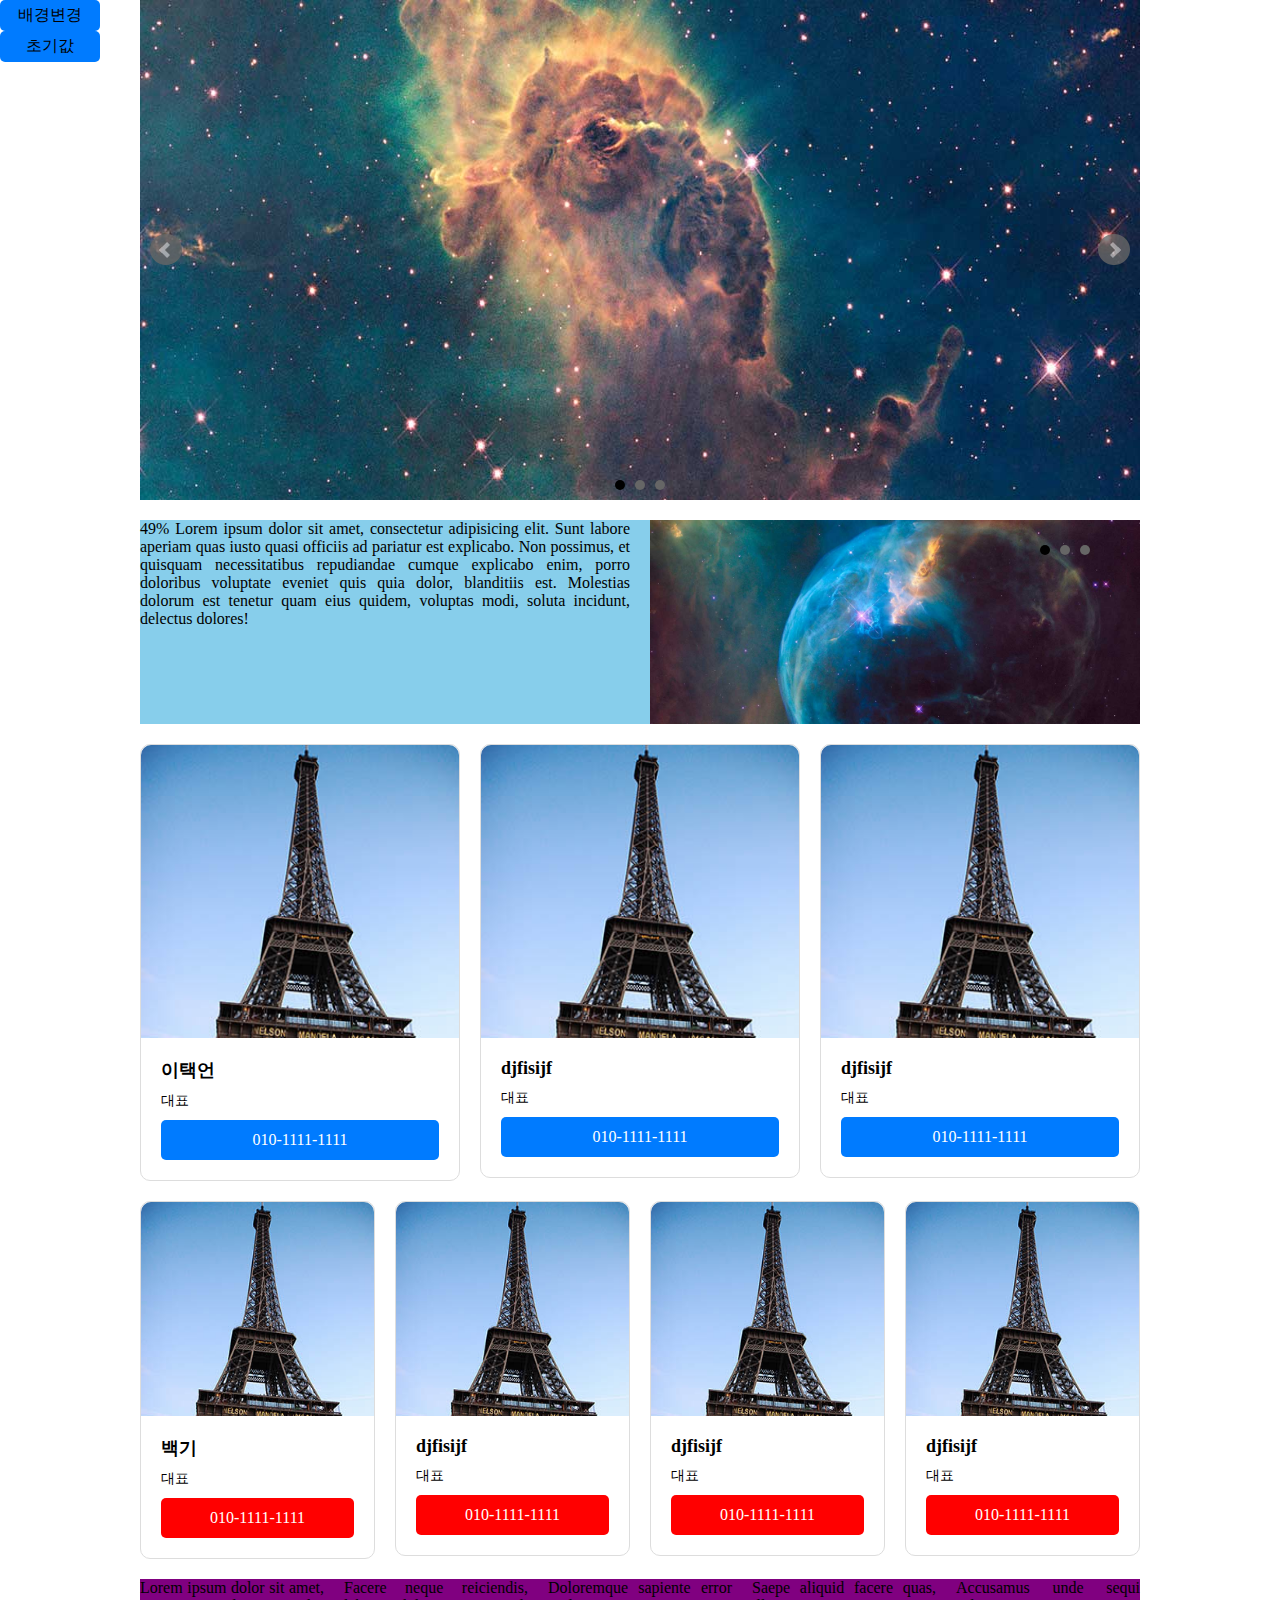
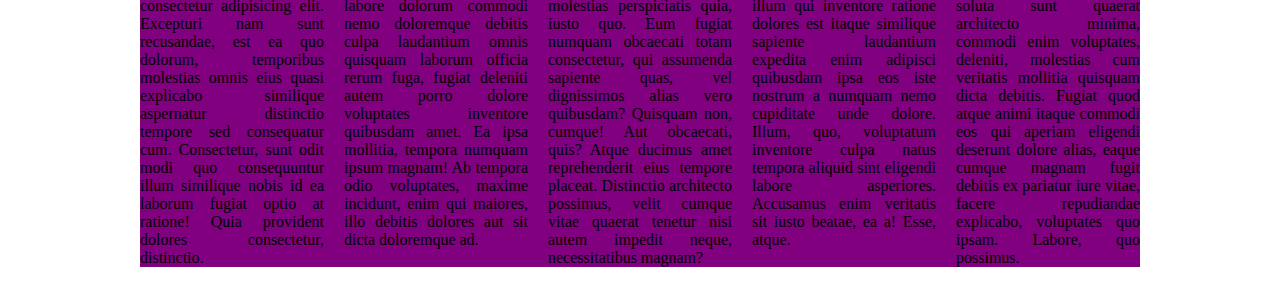
<file: index.html>
<!DOCTYPE html>
<html lang="ko">
<head>
	<meta http-equiv="X-UA-Compatible" content="IE=Edge">
	<meta charset="UTF-8">
	<meta name="viewport" content="width=device-width, user-scalable=no, initial-scale=1.0, maximum-scale=1.0, minimum-scale=1.0">
	<title>문서 제목</title>

	<link rel="stylesheet" href="./css/jquery.bxslider.css">
	<script src="./js/jquery-3.3.1.min.js"></script>
	<script src="./js/jquery.bxslider.js"></script>
	<script>
		$(document).ready(function(){
			$('.slider1').bxSlider({
				auto:true
			});

			$('.slider2').bxSlider({
				controls:false
			});
		});
	</script>
	<link rel="stylesheet" href="./css/reset.css">
	<link rel="stylesheet" href="./css/style.css">
	<script>
		function bgclick(){
			document.getElementsByTagName('body')[0].style.background = "url(../w01.jpg)";
		}
		function bgclick1(){
			document.getElementsByTagName('body')[0].style.background = "";
		}
	</script>
</head>
<body>
	<div id="button" style="width:200px;height:200px;position:absolute;">
		<div class="btn blue" style="width:100px" onclick="bgclick()">배경변경</div>
		<div class="btn blue" style="width:100px" onclick="bgclick1()">초기값</div>
	</div>
	<div class="container">
		<div class="row">
			<div class="span_12">
				<div class="slider1">
					<div class="imgview"><img src="./l01.jpg" alt=""></div>
					<div class="imgview"><img src="./l02.jpg" alt=""></div>
					<div class="imgview"><img src="./l03.jpg" alt=""></div>
				</div>
			</div>
		</div>
		<div class="row bg-skyblue">
			<div class="span_6 md_vnone">49% Lorem ipsum dolor sit amet, consectetur adipisicing elit. Sunt labore aperiam quas iusto quasi officiis ad pariatur est explicabo. Non possimus, et quisquam necessitatibus repudiandae cumque explicabo enim, porro doloribus voluptate eveniet quis quia dolor, blanditiis est. Molestias dolorum est tenetur quam eius quidem, voluptas modi, soluta incidunt, delectus dolores!</div>
			<div class="span_6" id="slider2wrap">
				<div class="slider2">
					<div class="imgview"><img src="./l01.jpg" alt=""></div>
					<div class="imgview"><img src="./l02.jpg" alt=""></div>
					<div class="imgview"><img src="./l03.jpg" alt=""></div>
				</div></div>
		</div>
		<div class="row">
			<div class="span_4">
				<div class="card">
					<img src="./testimg.jpg" alt="card image" class="card-img-top">
					<div class="card-body">
						<h4 class="card-title">이택언</h4>
						<p class="card-text">대표</p>
						<div class="btn"><a href="tel:01011111111">010-1111-1111</a></div>
					</div>
				</div>
			</div>
			<div class="span_4 mo_vnone">
				<div class="card">
					<img src="./testimg.jpg" alt="card image" class="card-img-top">
					<div class="card-body">
						<h4 class="card-title">djfisijf</h4>
						<p class="card-text">대표</p>
						<div class="btn"><a href="tel:01011111111">010-1111-1111</a></div>
					</div>
				</div>
			</div>
			<div class="span_4 md_vnone mo_vnone">
				<div class="card">
					<img src="./testimg.jpg" alt="card image" class="card-img-top">
					<div class="card-body">
						<h4 class="card-title">djfisijf</h4>
						<p class="card-text">대표</p>
						<div class="btn"><a href="tel:01011111111">010-1111-1111</a></div>
					</div>
				</div>
			</div>
		</div>
		<div class="row">
			<div class="span_2">
				<div class="card">
					<img src="./testimg.jpg" alt="card image" class="card-img-top">
					<div class="card-body">
						<h4 class="card-title">백기</h4>
						<p class="card-text">대표</p>
						<div class="btn red"><a href="tel:01011111111">010-1111-1111</a></div>
					</div>
				</div>
			</div>
			<div class="span_2 mo_vnone">
				<div class="card">
					<img src="./testimg.jpg" alt="card image" class="card-img-top">
					<div class="card-body">
						<h4 class="card-title">djfisijf</h4>
						<p class="card-text">대표</p>
						<div class="btn red"><a href="tel:01011111111">010-1111-1111</a></div>
					</div>
				</div>
			</div>
			<div class="span_2 mo_vnone">
				<div class="card">
					<img src="./testimg.jpg" alt="card image" class="card-img-top">
					<div class="card-body">
						<h4 class="card-title">djfisijf</h4>
						<p class="card-text">대표</p>
						<div class="btn red"><a href="tel:01011111111">010-1111-1111</a></div>
					</div>
				</div>
			</div>
			<div class="span_2 mo_vnone">
				<div class="card">
					<img src="./testimg.jpg" alt="card image" class="card-img-top">
					<div class="card-body">
						<h4 class="card-title">djfisijf</h4>
						<p class="card-text">대표</p>
						<div class="btn red"><a href="tel:01011111111">010-1111-1111</a></div>
					</div>
				</div>
			</div>
		</div>
		<div class="row bg-purple">
			<div class="span_1">Lorem ipsum dolor sit amet, consectetur adipisicing elit. Excepturi nam sunt recusandae, est ea quo dolorum, temporibus molestias omnis eius quasi explicabo similique aspernatur distinctio tempore sed consequatur cum. Consectetur, sunt odit modi quo consequuntur illum similique nobis id ea laborum fugiat optio at ratione! Quia provident dolores consectetur, distinctio.</div>
			<div class="span_1">Facere neque reiciendis, labore dolorum commodi nemo doloremque debitis culpa laudantium omnis quisquam laborum officia rerum fuga, fugiat deleniti autem porro dolore voluptates inventore quibusdam amet. Ea ipsa mollitia, tempora numquam ipsum magnam! Ab tempora odio voluptates, maxime incidunt, enim qui maiores, illo debitis dolores aut sit dicta doloremque ad.</div>
			<div class="span_1">Doloremque sapiente error molestias perspiciatis quia, iusto quo. Eum fugiat numquam obcaecati totam consectetur, qui assumenda sapiente quas, vel dignissimos alias vero quibusdam? Quisquam non, cumque! Aut obcaecati, quis? Atque ducimus amet reprehenderit eius tempore placeat. Distinctio architecto possimus, velit cumque vitae quaerat tenetur nisi autem impedit neque, necessitatibus magnam?</div>
			<div class="span_1">Saepe aliquid facere quas, illum qui inventore ratione dolores est itaque similique sapiente laudantium expedita enim adipisci quibusdam ipsa eos iste nostrum a numquam nemo cupiditate unde dolore. Illum, quo, voluptatum inventore culpa natus tempora aliquid sint eligendi labore asperiores. Accusamus enim veritatis sit iusto beatae, ea a! Esse, atque.</div>
			<div class="span_1">Accusamus unde sequi soluta sunt quaerat architecto minima, commodi enim voluptates, deleniti, molestias cum veritatis mollitia quisquam dicta debitis. Fugiat quod atque animi itaque commodi eos qui aperiam eligendi deserunt dolore alias, eaque cumque magnam fugit debitis ex pariatur iure vitae, facere repudiandae explicabo, voluptates quo ipsam. Labore, quo possimus.</div>
		</div>
	</div>
</body>
</html>
</file>
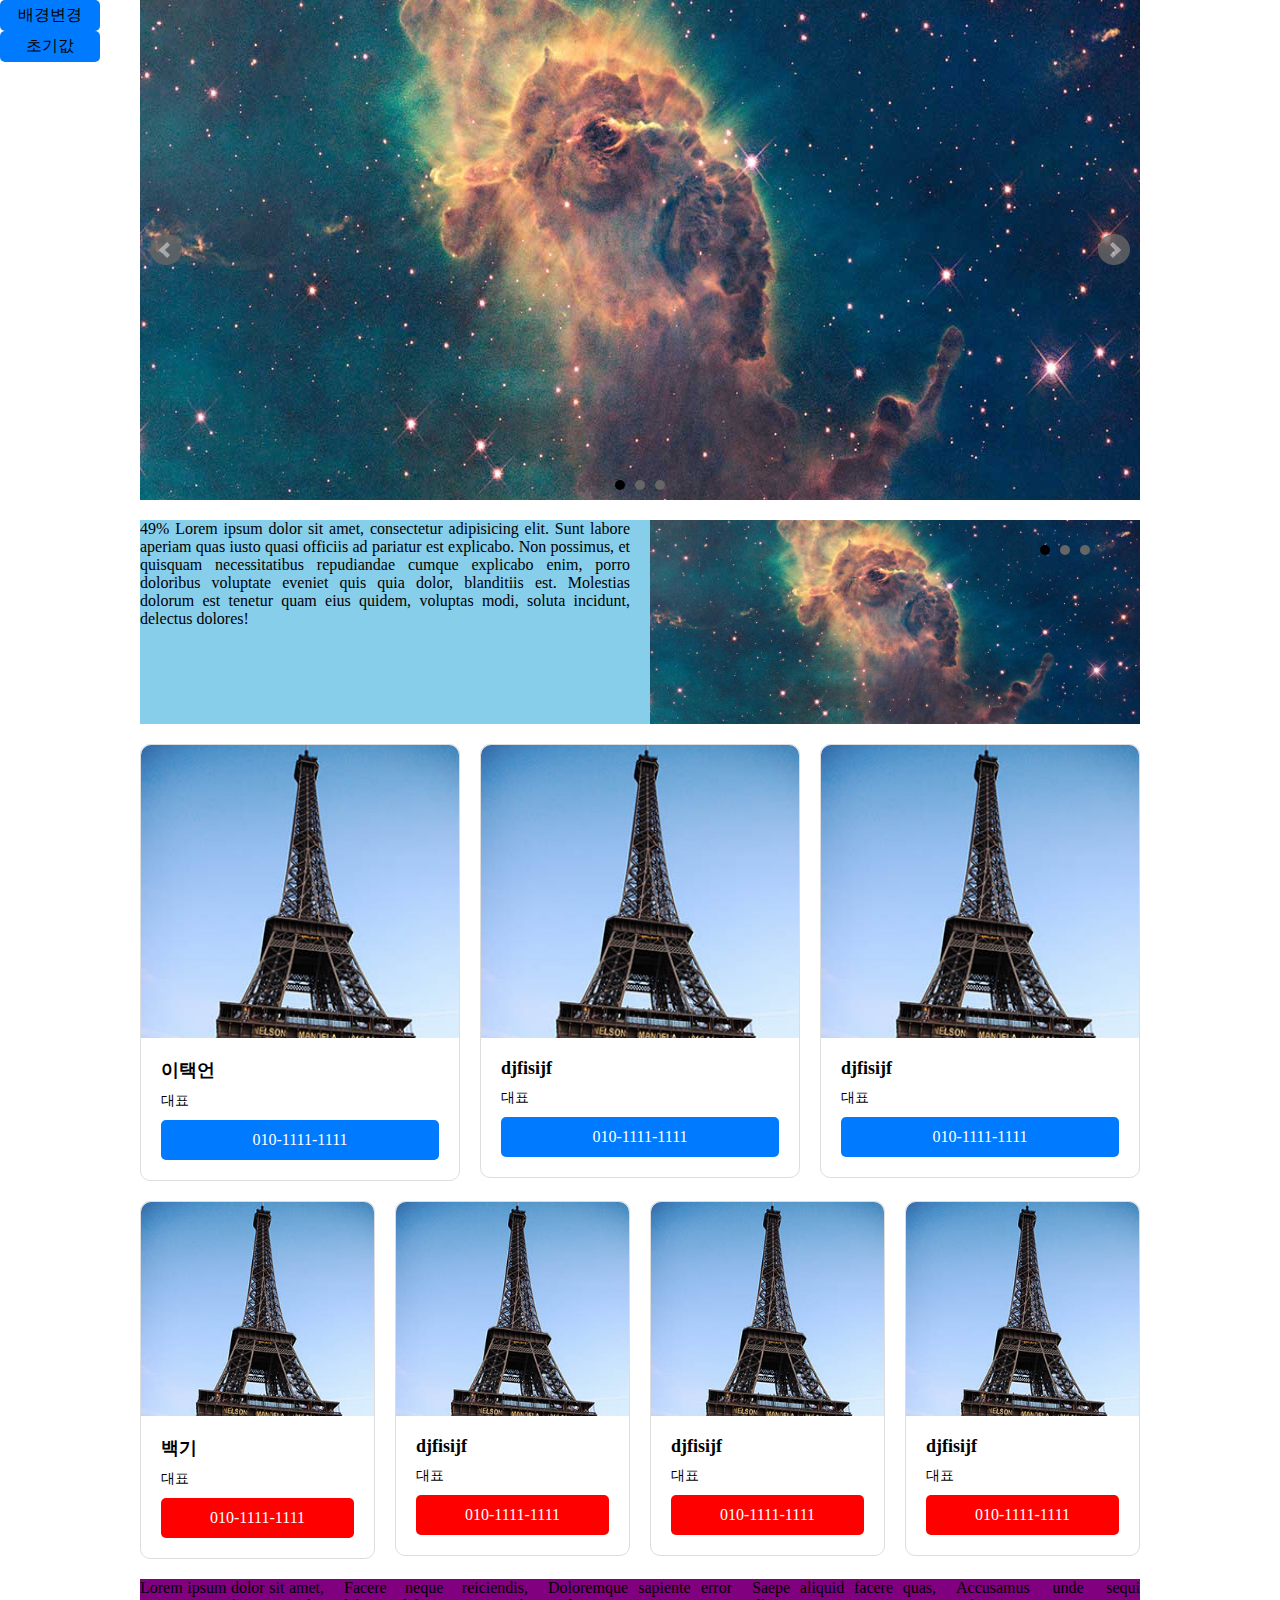
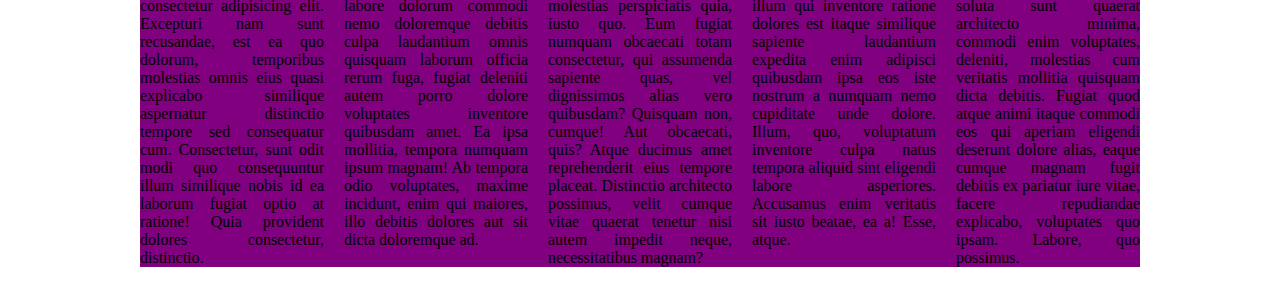
<file: grid.html>
<!DOCTYPE html>
<html lang="ko">
<head>
	<meta http-equiv="X-UA-Compatible" content="IE=Edge">
	<meta charset="UTF-8">
	<meta name="viewport" content="width=device-width, user-scalable=no, initial-scale=1.0, maximum-scale=1.0, minimum-scale=1.0">
	<title>문서 제목</title>

	<link rel="stylesheet" href="./css/jquery.bxslider.css">
	<script src="./js/jquery-3.3.1.min.js"></script>
	<script src="./js/jquery.bxslider.js"></script>
	<script>
		$(document).ready(function(){
			$('.slider1').bxSlider({
				auto:true
			});

			$('.slider2').bxSlider({
				controls:false
			});
		});
	</script>
	<link rel="stylesheet" href="./css/reset.css">
	<link rel="stylesheet" href="./css/style.css">
	<script>
		function bgclick(){
			document.getElementsByTagName('body')[0].style.background = "url(../w01.jpg)";
		}
		function bgclick1(){
			document.getElementsByTagName('body')[0].style.background = "";
		}
	</script>
</head>
<body>
	<div id="button" style="width:200px;height:200px;position:absolute;">
		<div class="btn blue" style="width:100px" onclick="bgclick()">배경변경</div>
		<div class="btn blue" style="width:100px" onclick="bgclick1()">초기값</div>
	</div>
	<div class="container">
		<div class="row">
			<div class="span_12">
				<div class="slider1">
					<div class="imgview"><img src="../l01.jpg" alt=""></div>
					<div class="imgview"><img src="../l02.jpg" alt=""></div>
					<div class="imgview"><img src="../l03.jpg" alt=""></div>
				</div>
			</div>
		</div>
		<div class="row bg-skyblue">
			<div class="span_6 md_vnone">49% Lorem ipsum dolor sit amet, consectetur adipisicing elit. Sunt labore aperiam quas iusto quasi officiis ad pariatur est explicabo. Non possimus, et quisquam necessitatibus repudiandae cumque explicabo enim, porro doloribus voluptate eveniet quis quia dolor, blanditiis est. Molestias dolorum est tenetur quam eius quidem, voluptas modi, soluta incidunt, delectus dolores!</div>
			<div class="span_6" id="slider2wrap">
				<div class="slider2">
					<div class="imgview"><img src="../l01.jpg" alt=""></div>
					<div class="imgview"><img src="../l02.jpg" alt=""></div>
					<div class="imgview"><img src="../l03.jpg" alt=""></div>
				</div></div>
		</div>
		<div class="row">
			<div class="span_4">
				<div class="card">
					<img src="../testimg.jpg" alt="card image" class="card-img-top">
					<div class="card-body">
						<h4 class="card-title">이택언</h4>
						<p class="card-text">대표</p>
						<div class="btn"><a href="tel:01011111111">010-1111-1111</a></div>
					</div>
				</div>
			</div>
			<div class="span_4 mo_vnone">
				<div class="card">
					<img src="../testimg.jpg" alt="card image" class="card-img-top">
					<div class="card-body">
						<h4 class="card-title">djfisijf</h4>
						<p class="card-text">대표</p>
						<div class="btn"><a href="tel:01011111111">010-1111-1111</a></div>
					</div>
				</div>
			</div>
			<div class="span_4 md_vnone mo_vnone">
				<div class="card">
					<img src="../testimg.jpg" alt="card image" class="card-img-top">
					<div class="card-body">
						<h4 class="card-title">djfisijf</h4>
						<p class="card-text">대표</p>
						<div class="btn"><a href="tel:01011111111">010-1111-1111</a></div>
					</div>
				</div>
			</div>
		</div>
		<div class="row">
			<div class="span_2">
				<div class="card">
					<img src="../testimg.jpg" alt="card image" class="card-img-top">
					<div class="card-body">
						<h4 class="card-title">백기</h4>
						<p class="card-text">대표</p>
						<div class="btn red"><a href="tel:01011111111">010-1111-1111</a></div>
					</div>
				</div>
			</div>
			<div class="span_2 mo_vnone">
				<div class="card">
					<img src="../testimg.jpg" alt="card image" class="card-img-top">
					<div class="card-body">
						<h4 class="card-title">djfisijf</h4>
						<p class="card-text">대표</p>
						<div class="btn red"><a href="tel:01011111111">010-1111-1111</a></div>
					</div>
				</div>
			</div>
			<div class="span_2 mo_vnone">
				<div class="card">
					<img src="../testimg.jpg" alt="card image" class="card-img-top">
					<div class="card-body">
						<h4 class="card-title">djfisijf</h4>
						<p class="card-text">대표</p>
						<div class="btn red"><a href="tel:01011111111">010-1111-1111</a></div>
					</div>
				</div>
			</div>
			<div class="span_2 mo_vnone">
				<div class="card">
					<img src="../testimg.jpg" alt="card image" class="card-img-top">
					<div class="card-body">
						<h4 class="card-title">djfisijf</h4>
						<p class="card-text">대표</p>
						<div class="btn red"><a href="tel:01011111111">010-1111-1111</a></div>
					</div>
				</div>
			</div>
		</div>
		<div class="row bg-purple">
			<div class="span_1">Lorem ipsum dolor sit amet, consectetur adipisicing elit. Excepturi nam sunt recusandae, est ea quo dolorum, temporibus molestias omnis eius quasi explicabo similique aspernatur distinctio tempore sed consequatur cum. Consectetur, sunt odit modi quo consequuntur illum similique nobis id ea laborum fugiat optio at ratione! Quia provident dolores consectetur, distinctio.</div>
			<div class="span_1">Facere neque reiciendis, labore dolorum commodi nemo doloremque debitis culpa laudantium omnis quisquam laborum officia rerum fuga, fugiat deleniti autem porro dolore voluptates inventore quibusdam amet. Ea ipsa mollitia, tempora numquam ipsum magnam! Ab tempora odio voluptates, maxime incidunt, enim qui maiores, illo debitis dolores aut sit dicta doloremque ad.</div>
			<div class="span_1">Doloremque sapiente error molestias perspiciatis quia, iusto quo. Eum fugiat numquam obcaecati totam consectetur, qui assumenda sapiente quas, vel dignissimos alias vero quibusdam? Quisquam non, cumque! Aut obcaecati, quis? Atque ducimus amet reprehenderit eius tempore placeat. Distinctio architecto possimus, velit cumque vitae quaerat tenetur nisi autem impedit neque, necessitatibus magnam?</div>
			<div class="span_1">Saepe aliquid facere quas, illum qui inventore ratione dolores est itaque similique sapiente laudantium expedita enim adipisci quibusdam ipsa eos iste nostrum a numquam nemo cupiditate unde dolore. Illum, quo, voluptatum inventore culpa natus tempora aliquid sint eligendi labore asperiores. Accusamus enim veritatis sit iusto beatae, ea a! Esse, atque.</div>
			<div class="span_1">Accusamus unde sequi soluta sunt quaerat architecto minima, commodi enim voluptates, deleniti, molestias cum veritatis mollitia quisquam dicta debitis. Fugiat quod atque animi itaque commodi eos qui aperiam eligendi deserunt dolore alias, eaque cumque magnam fugit debitis ex pariatur iure vitae, facere repudiandae explicabo, voluptates quo ipsam. Labore, quo possimus.</div>
		</div>
	</div>
</body>
</html>
</file>
<file: css/style.css>
@charset "utf-8";

/*.container{width: 1000px;margin: 0 auto;}
.row{margin-bottom:20px;}
.row:after{content:"";display: block;clear: both;}
.row div[class*="span"]{float:left;text-align: justify;
	margin-left:2%;}
.row div[class*="span"]:first-child{margin-left: 0;}
.span_6{width: 49%;}
.span_4{width: 32%;}
.span_2{width: 23.5%;}
.span_1{width: 18.4%;}*/


@media screen and (min-width:769px){
			.container{width: 1000px;margin: 0 auto;}
			.row{margin-bottom:20px;}
			.row:after{content:"";display: block;clear: both;}
			.row div[class*="span"]{float:left;text-align: justify;
	margin-left:2%;/*padding:10px;border: 1px solid #000;*/}
			.row div[class*="span"]:first-child{margin-left: 0;}
			.span_6{width: 49%;}
			.span_4{width: 32%;}
			.span_2{width: 23.5%;}
			.span_1{width: 18.4%;}

			.slider1 div.imgview img{height: 500px;}
		}

@media screen and (min-width: 576px) and (max-width: 768px){
			.container{width: 100%;margin: 0 auto;}
			.row{margin-bottom:20px;}
			.row:after{content:"";display: block;clear: both;}
			.row div[class*="span"]{float:left;text-align: justify;
	margin-left:2%;margin-bottom:10px}
			.row div[class*="span"]:first-child,
			.row div[class*="span"]:nth-child(3){margin-left: 0;}
			.span_6,.span_4,.span_2,.span_1{width: 49%;}

			.md_vnone{display:none;}
			#button{display: none;}
}


@media screen and (max-width:575px){
			.row{padding: 10px;}
			.row div{margin-bottom: 10px}
			#button{display: none;}
			.mo_vnone{display: none;}
		}/*575px*/


.card{border:1px solid #ddd;border-radius:10px}
.card-img-top{
	border-top-right-radius: 10px;
	border-top-left-radius: 10px;}
.card-body{padding: 20px;}
.card-body .card-title{font-size:18px;margin-bottom: 10px;}
.card-body .card-text{font-size:14px;margin-bottom: 10px;}

.btn{padding: 5px 10px;border-radius: 5px;
	text-align: center;background-color:#007bff;
	transition:0.3s;}
.btn a{color:#fff;display: block;line-height: 30px}
.btn:hover{background-color:gray;}
.btn.red:hover{background-color:gray;}

.btn.blue{background-color:#007bff;}
.btn.red{background-color:red;}

.row.bg-skyblue{background:skyblue;}
.row.bg-pink{background:pink;}
.row.bg-salmon{background:salmon;}
.row.bg-purple{background:purple;}

.bx-wrapper{box-shadow:none;border:none;margin-bottom:0}
.bx-wrapper .bx-pager{bottom:10px;}

/*.slider1 div.imgview img{height: 500px;}
*/#slider2wrap .bx-pager{width: 150px;top:0;right: 0;height: 30px;}
</file>
